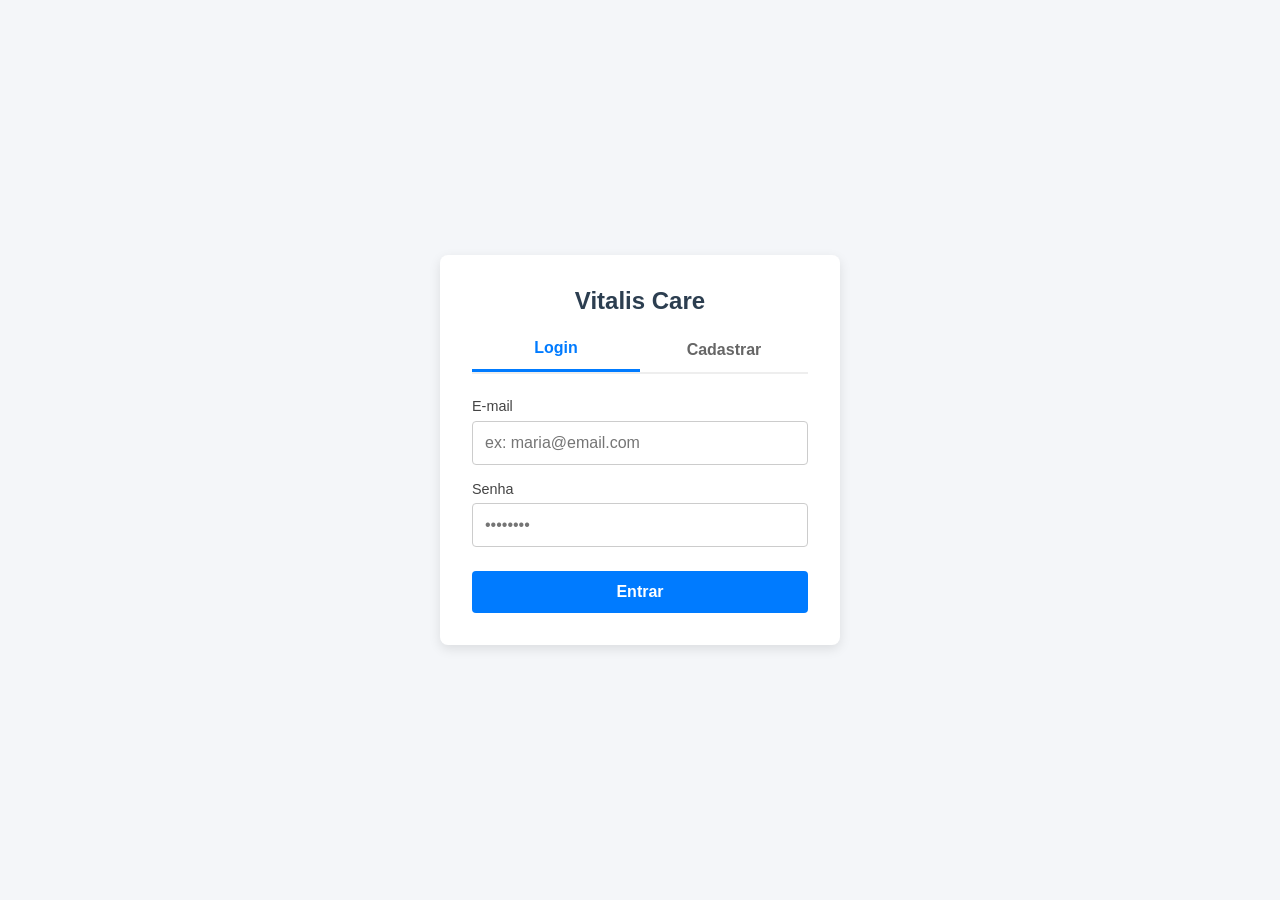
<file: index.html>
<!DOCTYPE html>
<html lang="pt-BR">
<head>
  <meta charset="UTF-8">
  <meta name="viewport" content="width=device-width, initial-scale=1.0">
  <title>Vitalis - Autenticação</title>
  <link rel="stylesheet" href="css/style.css">

  <!-- Roteador de Autenticação / Redirecionamento Automático -->
  <script type="module">
    import { API_AUTH_URL } from './js/config.js';

    (async function verificarRedirecionamento() {
      const urlParams = new URLSearchParams(window.location.search);
      const paramLogout = urlParams.get('logout');

      // Se o usuário veio por uma ação explícita de logout, limpa a sessão local e encerra
      if (paramLogout === 'true') {
        localStorage.clear();
        return;
      }

      const usuarioRaw = localStorage.getItem('usuario');
      if (usuarioRaw) {
        try {
          const usuario = JSON.parse(usuarioRaw);
          
          // Valida com o Backend usando a URL do config.js (Localhost ou Render)
          const res = await fetch(API_AUTH_URL, { 
            method: 'GET', 
            credentials: 'include' 
          });

          // Se a sessão no backend estiver ativa e o telegram já conectado
          if (res.ok && usuario.id && usuario.telegramConectado) {
            const tipoUsuario = (usuario.tipo || usuario.perfil || '').toUpperCase().replace('ROLE_', '');
            const destino = tipoUsuario === 'IDOSO' ? 'home-idoso.html' : 'home-familiar.html';
            window.location.href = `${destino}?id=${usuario.id}&tipo=${tipoUsuario}`;
          } else {
            localStorage.clear();
          }
        } catch (e) {
          localStorage.clear();
        }
      }
    })();
  </script>
</head>
<body>

<div class="container">
  <h2>Vitalis Care</h2>
  
  <!-- Abas de Navegação -->
  <div class="tabs">
    <button id="btnTabLogin" class="tab-btn active" type="button">Login</button>
    <button id="btnTabRegister" class="tab-btn" type="button">Cadastrar</button>
  </div>

  <!-- Formulário de Login -->
  <form id="loginForm">
    <div class="form-group">
      <label for="loginEmail">E-mail</label>
      <input type="email" id="loginEmail" required placeholder="ex: maria@email.com">
    </div>
    <div class="form-group">
      <label for="loginSenha">Senha</label>
      <input type="password" id="loginSenha" required placeholder="••••••••">
    </div>
    <button type="submit">Entrar</button>
  </form>

  <!-- Formulário de Cadastro -->
  <form id="registerForm" class="hidden">
    <div class="form-group">
      <label for="regNome">Nome Completo</label>
      <input type="text" id="regNome" required placeholder="Ex: Maria Silva">
    </div>
    <div class="form-group">
      <label for="regEmail">E-mail</label>
      <input type="email" id="regEmail" required placeholder="ex: maria@email.com">
    </div>
    <div class="form-group">
      <label for="regSenha">Senha</label>
      <input type="password" id="regSenha" required placeholder="••••••••">
    </div>
    <div class="form-group">
      <label for="regTelefone">Telefone</label>
      <input type="tel" id="regTelefone" placeholder="11988887777">
    </div>
    <div class="form-group">
      <label for="regPerfil">Perfil do Usuário</label>
      <select id="regPerfil" required>
        <option value="" disabled selected>Selecione um perfil...</option>
        <option value="FAMILIAR">Familiar</option>
        <option value="IDOSO">Idoso</option>
      </select>
    </div>
    <button type="submit">Criar Conta</button>
  </form>

  <!-- Caixa de Retorno / Feedback -->
  <div id="responseMessage" class="message"></div>

  <!-- Painel de Status do Usuário Logado -->
  <div id="sessionPanel" class="user-info hidden">
    <strong>Status da Sessão:</strong>
    <p id="sessionDetails"></p>
    <button id="btnCheckSession" type="button" class="btn-secondary">Atualizar Status</button>
    <button id="btnLogout" type="button" class="btn-danger">Sair / Logout</button>
  </div>
</div>

<!-- Importação Correta do Script Módulo -->
<script type="module" src="./js/index.js"></script>
</body>
</html>
</file>
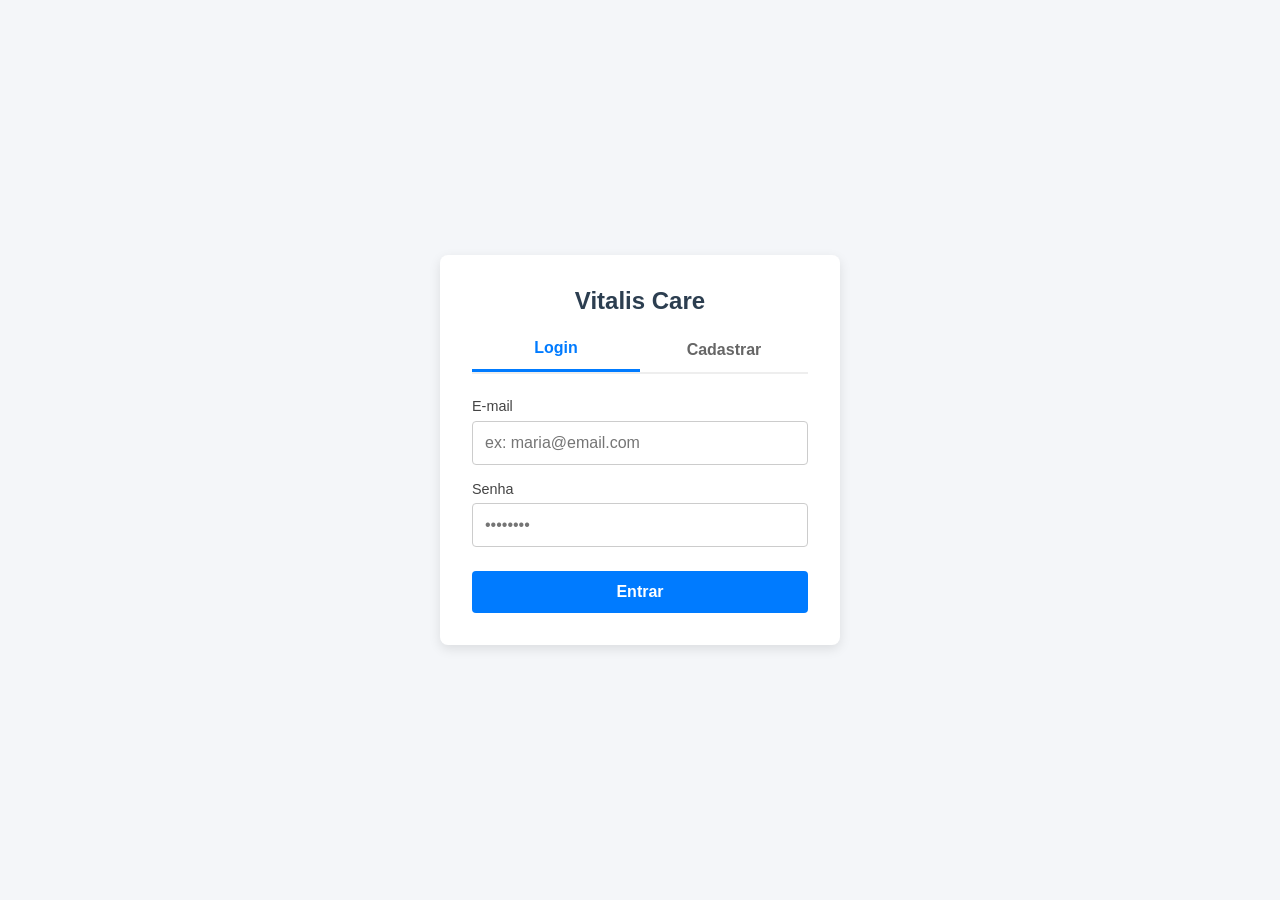
<file: auth.html>
<!DOCTYPE html>
<html lang="pt-BR">
<head>
  <meta charset="UTF-8">
  <meta name="viewport" content="width=device-width, initial-scale=1.0">
  <title>Vitalis - Autenticação</title>
  <link rel="stylesheet" href="css/style.css">

  <!-- Roteador de Autenticação / Redirecionamento Automático -->
<!-- Roteador de Autenticação / Redirecionamento Automático -->
<!-- Roteador de Autenticação / Redirecionamento Automático -->
<script>
  (async function verificarRedirecionamento() {
    const urlParams = new URLSearchParams(window.location.search);
    const paramLogout = urlParams.get('logout');

    // Se o usuário veio por uma ação explícita de logout, limpa a sessão local e encerra
    if (paramLogout === 'true') {
      localStorage.clear();
      return;
    }

    const usuarioRaw = localStorage.getItem('usuario');
    if (usuarioRaw) {
      try {
        const usuario = JSON.parse(usuarioRaw);
        
        // Valida com o Backend se a sessão HTTP/Cookie ainda está ativa no Spring Boot
        const res = await fetch('http://localhost:8080/login', { 
          method: 'GET', 
          credentials: 'include' 
        });

        // Se o Spring Boot aceitou a sessão e o telegram já estava vinculado:
        if (res.ok && usuario.id && usuario.telegramConectado) {
          const tipoUsuario = (usuario.tipo || usuario.perfil || '').toUpperCase();
          const destino = tipoUsuario === 'IDOSO' ? 'home-idoso.html' : 'home-familiar.html';
          window.location.href = `${destino}?id=${usuario.id}&tipo=${tipoUsuario}`;
        } else {
          // Se a sessão no Spring Boot expirou ou não existe mais, limpa o localStorage
          localStorage.clear();
        }
      } catch (e) {
        // Se o backend estiver fora ou ocorrer um erro de parse, invalida a sessão local
        localStorage.clear();
      }
    }
  })();
</script>
</head>
<body>

<div class="container">
  <h2>Vitalis Care</h2>
  
  <!-- Abas de Navegação -->
  <div class="tabs">
    <button id="btnTabLogin" class="tab-btn active" onclick="switchTab('login')">Login</button>
    <button id="btnTabRegister" class="tab-btn" onclick="switchTab('register')">Cadastrar</button>
  </div>

  <!-- Formulario de Login -->
  <form id="loginForm">
    <div class="form-group">
      <label for="loginEmail">E-mail</label>
      <input type="email" id="loginEmail" required placeholder="ex: maria@email.com">
    </div>
    <div class="form-group">
      <label for="loginSenha">Senha</label>
      <input type="password" id="loginSenha" required placeholder="••••••••">
    </div>
    <button type="submit">Entrar</button>
  </form>

  <!-- Formulario de Cadastro -->
  <form id="registerForm" class="hidden">
    <div class="form-group">
      <label for="regNome">Nome Completo</label>
      <input type="text" id="regNome" required placeholder="Ex: Maria Silva">
    </div>
    <div class="form-group">
      <label for="regEmail">E-mail</label>
      <input type="email" id="regEmail" required placeholder="ex: maria@email.com">
    </div>
    <div class="form-group">
      <label for="regSenha">Senha</label>
      <input type="password" id="regSenha" required placeholder="••••••••">
    </div>
    <div class="form-group">
      <label for="regTelefone">Telefone</label>
      <input type="tel" id="regTelefone" placeholder="11988887777">
    </div>
    <div class="form-group">
      <label for="regPerfil">Perfil do Usuário</label>
      <select id="regPerfil" required>
        <option value="" disabled selected>Selecione um perfil...</option>
        <option value="FAMILIAR">Familiar</option>
        <option value="IDOSO">Idoso</option>
      </select>
    </div>
    <button type="submit">Criar Conta</button>
  </form>

  <!-- Caixa de Retorno / Feedback -->
  <div id="responseMessage" class="message"></div>

  <!-- Painel de Status do Usuario Logado -->
  <div id="sessionPanel" class="user-info hidden">
    <strong>Status da Sessão:</strong>
    <p id="sessionDetails"></p>
    <button onclick="checkSession()" class="btn-secondary">Atualizar Status</button>
    <button onclick="logout()" class="btn-danger">Sair / Logout</button>
  </div>
</div>

<script type="module" src="js/auth.js"></script>
</body>
</html>
</file>
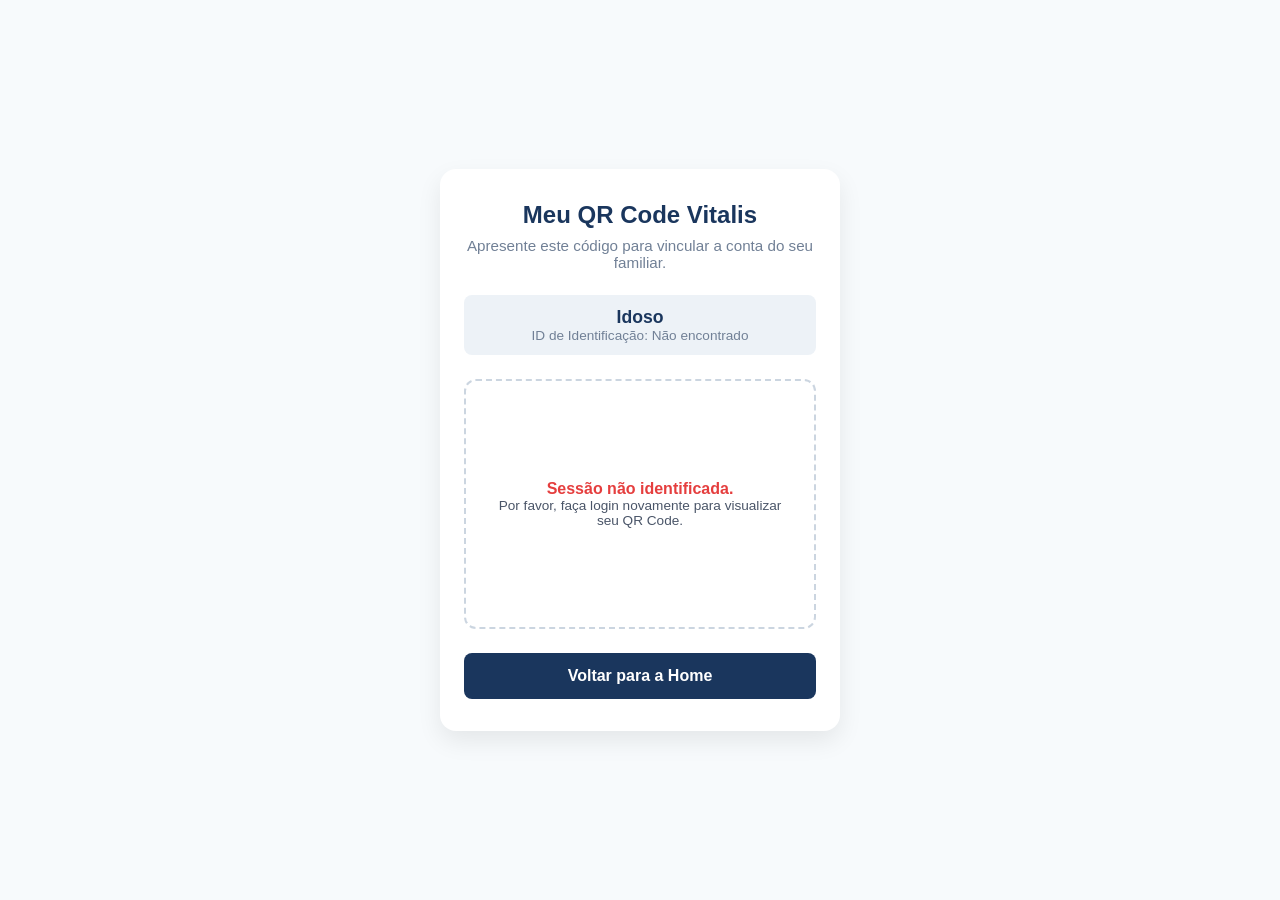
<file: qrcode.html>
<!DOCTYPE html>
<html lang="pt-BR">
<head>
  <meta charset="UTF-8">
  <meta name="viewport" content="width=device-width, initial-scale=1.0">
  <title>Vitalis - Meu QR Code</title>
  <style>
    :root {
      --primary-color: #1a365d;
      --secondary-color: #2b6cb0;
      --background-color: #f7fafc;
      --card-background: #ffffff;
      --text-color: #2d3748;
      --text-muted: #718096;
      --border-radius: 16px;
    }

    * {
      box-sizing: border-box;
      margin: 0;
      padding: 0;
      font-family: 'Segoe UI', Tahoma, Geneva, Verdana, sans-serif;
    }

    body {
      background-color: var(--background-color);
      color: var(--text-color);
      display: flex;
      justify-content: center;
      align-items: center;
      min-height: 100vh;
      padding: 20px;
    }

    .container {
      background-color: var(--card-background);
      border-radius: var(--border-radius);
      box-shadow: 0 10px 25px rgba(0, 0, 0, 0.08);
      padding: 32px 24px;
      max-width: 400px;
      width: 100%;
      text-align: center;
    }

    .header-title {
      color: var(--primary-color);
      font-size: 1.5rem;
      font-weight: 700;
      margin-bottom: 8px;
    }

    .header-subtitle {
      color: var(--text-muted);
      font-size: 0.95rem;
      margin-bottom: 24px;
    }

    .user-info {
      background-color: #edf2f7;
      padding: 12px;
      border-radius: 8px;
      margin-bottom: 24px;
    }

    .user-name {
      font-weight: 600;
      color: var(--primary-color);
      font-size: 1.1rem;
    }

    .user-id {
      font-size: 0.85rem;
      color: var(--text-muted);
    }

    .qrcode-wrapper {
      display: flex;
      justify-content: center;
      align-items: center;
      background: #ffffff;
      padding: 16px;
      border: 2px dashed #cbd5e0;
      border-radius: 12px;
      margin-bottom: 24px;
      min-height: 250px;
    }

    .qrcode-wrapper img {
      max-width: 100%;
      height: auto;
      border-radius: 8px;
      display: block;
    }

    .btn-voltar {
      background-color: var(--primary-color);
      color: #ffffff;
      border: none;
      padding: 14px 28px;
      font-size: 1rem;
      font-weight: 600;
      border-radius: 8px;
      cursor: pointer;
      width: 100%;
      transition: background-color 0.2s ease;
    }

    .btn-voltar:hover {
      background-color: var(--secondary-color);
    }
  </style>
</head>
<body>

  <div class="container">
    <h1 class="header-title">Meu QR Code Vitalis</h1>
    <p class="header-subtitle">Apresente este código para vincular a conta do seu familiar.</p>

    <div class="user-info">
      <div class="user-name" id="idosoNome">Carregando...</div>
      <div class="user-id">ID de Identificação: <span id="idosoIdDisplay">--</span></div>
    </div>

    <!-- Container do QR Code que recebe a tag img do Java -->
    <div id="qrcodeContainer" class="qrcode-wrapper">
      <img id="qrCodeImg" src="" alt="QR Code do Idoso" width="220" height="220" />
    </div>

    <button type="button" class="btn-voltar" onclick="voltarParaHome()">Voltar para a Home</button>
  </div>

  <script type="module" src="js/qrcode.js"></script>
</body>
</html>
</file>
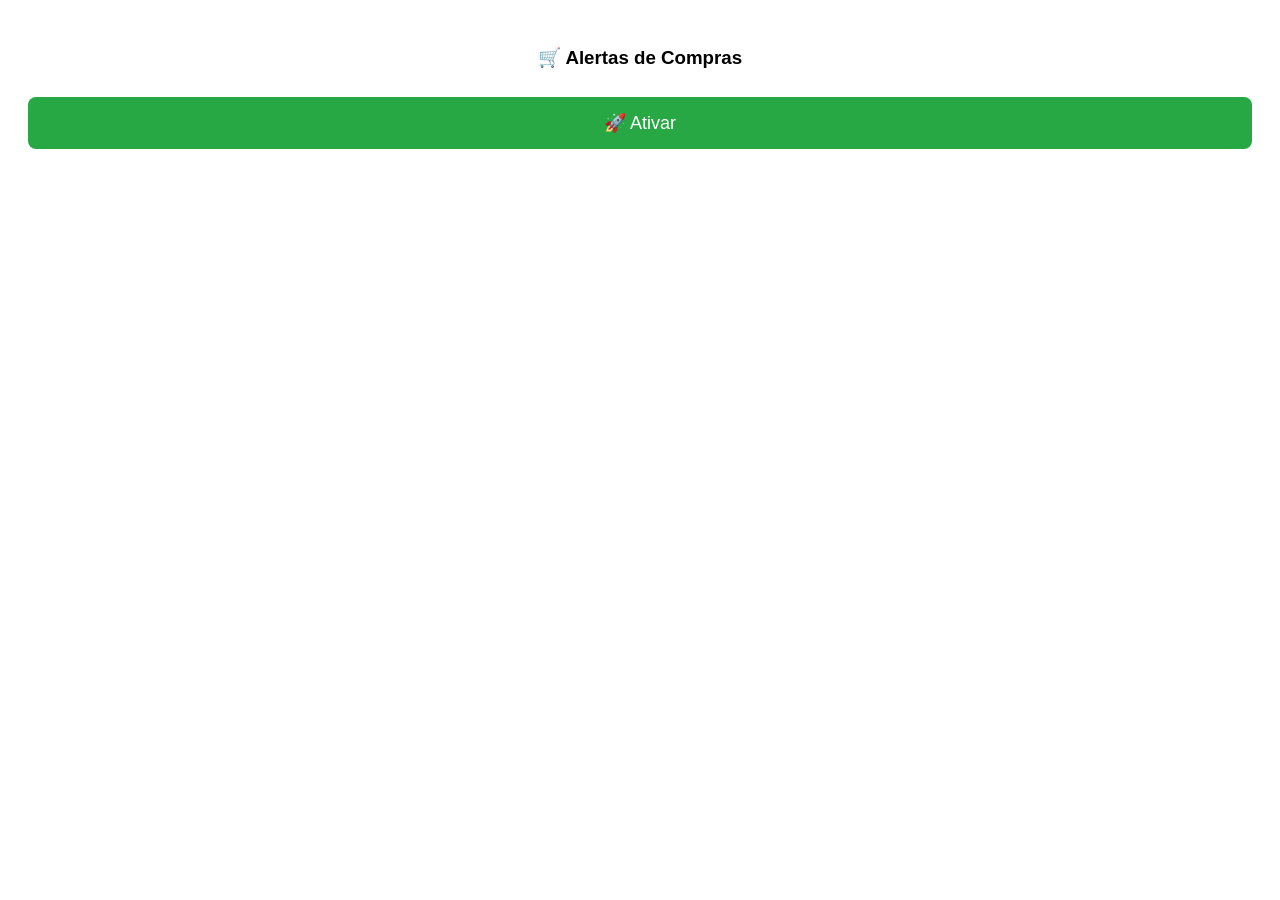
<file: webApp/compra-bot.html>
<!DOCTYPE html>
<html lang="pt-BR">
<head>
  <meta charset="UTF-8">
  <title>Painel de Compras</title>
  <script type="module" src="https://telegram.org/js/telegram-web-app.js"></script>
  <style>
    body { font-family: sans-serif; text-align: center; padding: 20px; }
    .btn { padding: 15px 20px; border-radius: 8px; font-size: 18px; border: none; cursor: pointer; width: 100%; margin-top: 10px; }
    .btn-green { background: #28a745; color: white; }
    .btn-blue { background: #007bff; color: white; }
  </style>
</head>
<body>

  <div id="divAtivar">
    <h3>🛒 Alertas de Compras</h3>
    <button class="btn btn-green" onclick="ativar()">🚀 Ativar</button>
  </div>

  <div id="divConcluido" style="display: none;">
    <h3>✅ Compras Ativadas com Sucesso!</h3>
    <!-- Botão de retorno direto ao ConnectHubSpoke_bot -->
    <button class="btn btn-blue" onclick="voltarParaCentral()">⬅️ Voltar para a Central</button>
  </div>

  <script>
    const tg = window.Telegram.WebApp;
    tg.expand();

    const urlParams = new URLSearchParams(window.location.search);
    const token = urlParams.get('token') || '';
    const isAtivado = urlParams.get('ativado') === 'true';
    const hubUsername = urlParams.get('hubUsername') || 'ConnectHubSpoke_bot';

    if (isAtivado) {
      document.getElementById('divAtivar').style.display = 'none';
      document.getElementById('divConcluido').style.display = 'block';
    }

    function ativar() {
      tg.openTelegramLink(`https://t.me/NotificaCompraBot?start=${token}`);
      setTimeout(() => { tg.close(); }, 300);
    }

    function voltarParaCentral() {
      // Anexa a tag _CMP para registrar o vínculo do bot de compras no backend
      const tokenComTag = token ? `${token}_CMP` : '';
      const linkCentral = tokenComTag 
        ? `https://t.me/${hubUsername}?start=${encodeURIComponent(tokenComTag)}`
        : `https://t.me/${hubUsername}`;

      tg.openTelegramLink(linkCentral);
      setTimeout(() => { tg.close(); }, 300);
    }
  </script>
</body>
</html>
</file>
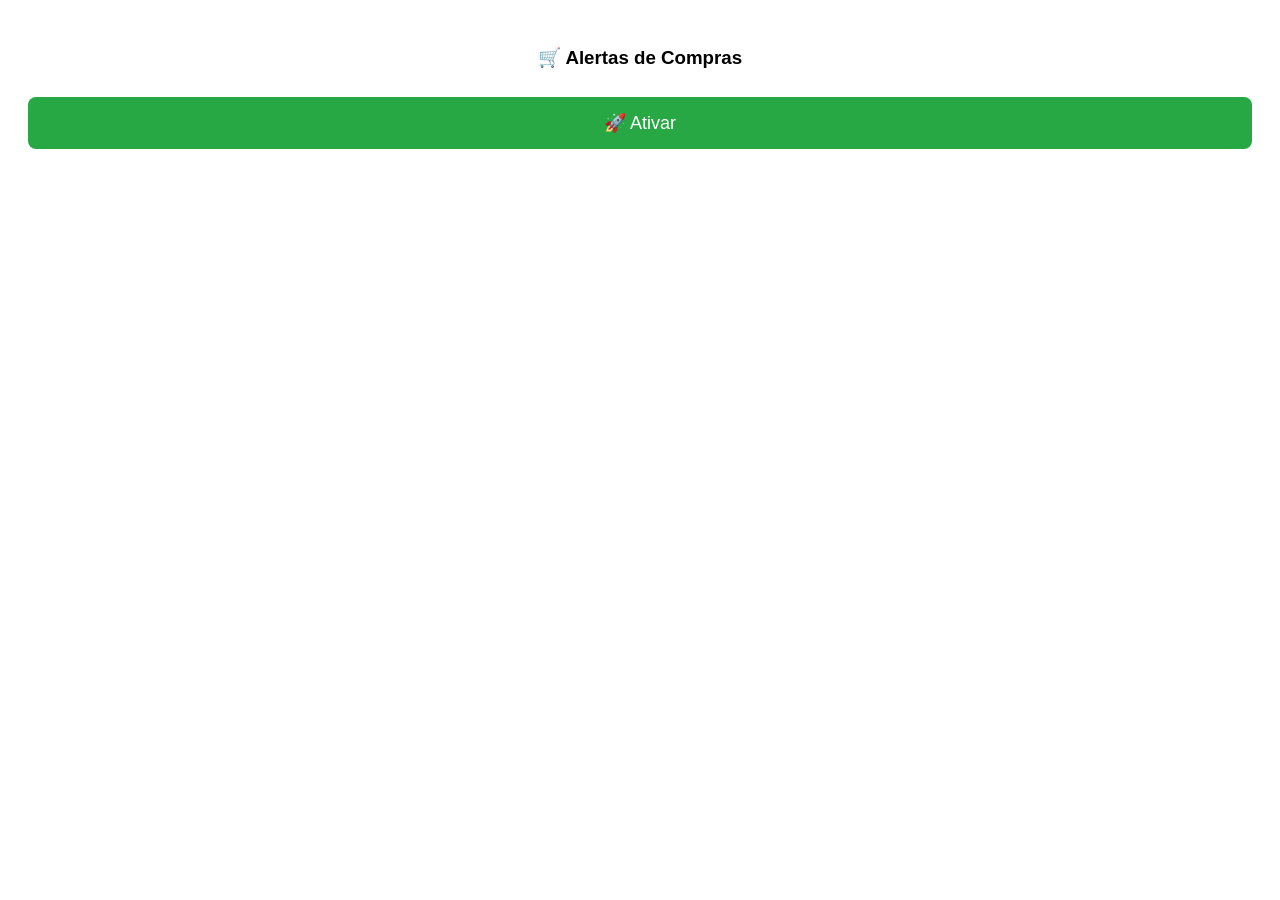
<file: webapp/compra-bot.html>
<!DOCTYPE html>
<html lang="pt-BR">
<head>
  <meta charset="UTF-8">
  <meta name="viewport" content="width=device-width, initial-scale=1.0">
  <title>Painel de Compras</title>
  <!-- SDK oficial do Telegram importado via CDN (sem type="module") -->
  <script src="https://telegram.org/js/telegram-web-app.js"></script>
  <style>
    body { font-family: sans-serif; text-align: center; padding: 20px; }
    .btn { padding: 15px 20px; border-radius: 8px; font-size: 18px; border: none; cursor: pointer; width: 100%; margin-top: 10px; }
    .btn-green { background: #28a745; color: white; }
    .btn-blue { background: #007bff; color: white; }
  </style>
</head>
<body>

  <div id="divAtivar">
    <h3>🛒 Alertas de Compras</h3>
    <button class="btn btn-green" onclick="ativar()">🚀 Ativar</button>
  </div>

  <div id="divConcluido" style="display: none;">
    <h3>✅ Compras Ativadas com Sucesso!</h3>
    <button class="btn btn-blue" onclick="voltarParaCentral()">⬅️ Voltar para a Central</button>
  </div>

  <script>
    const tg = window.Telegram ? window.Telegram.WebApp : null;
    if (tg) {
      tg.ready();
      tg.expand();
    }

    const urlParams = new URLSearchParams(window.location.search);
    const token = urlParams.get('token') || '';
    const isAtivado = urlParams.get('ativado') === 'true';
    const hubUsername = urlParams.get('hubUsername') || 'ConnectHubSpoke_bot';

    if (isAtivado) {
      document.getElementById('divAtivar').style.display = 'none';
      document.getElementById('divConcluido').style.display = 'block';
    }

    function ativar() {
      const targetUrl = `https://t.me/NotificaCompraBot?start=${encodeURIComponent(token)}`;
      if (tg && tg.openTelegramLink) {
        tg.openTelegramLink(targetUrl);
      } else {
        window.location.href = targetUrl;
      }
    }

    function voltarParaCentral() {
      const tokenComTag = token ? `${token}_CMP` : '';
      const linkCentral = tokenComTag 
        ? `https://t.me/${hubUsername}?start=${encodeURIComponent(tokenComTag)}`
        : `https://t.me/${hubUsername}`;

      if (tg && tg.openTelegramLink) {
        tg.openTelegramLink(linkCentral);
      } else {
        window.location.href = linkCentral;
      }
    }
  </script>
</body>
</html>
</file>
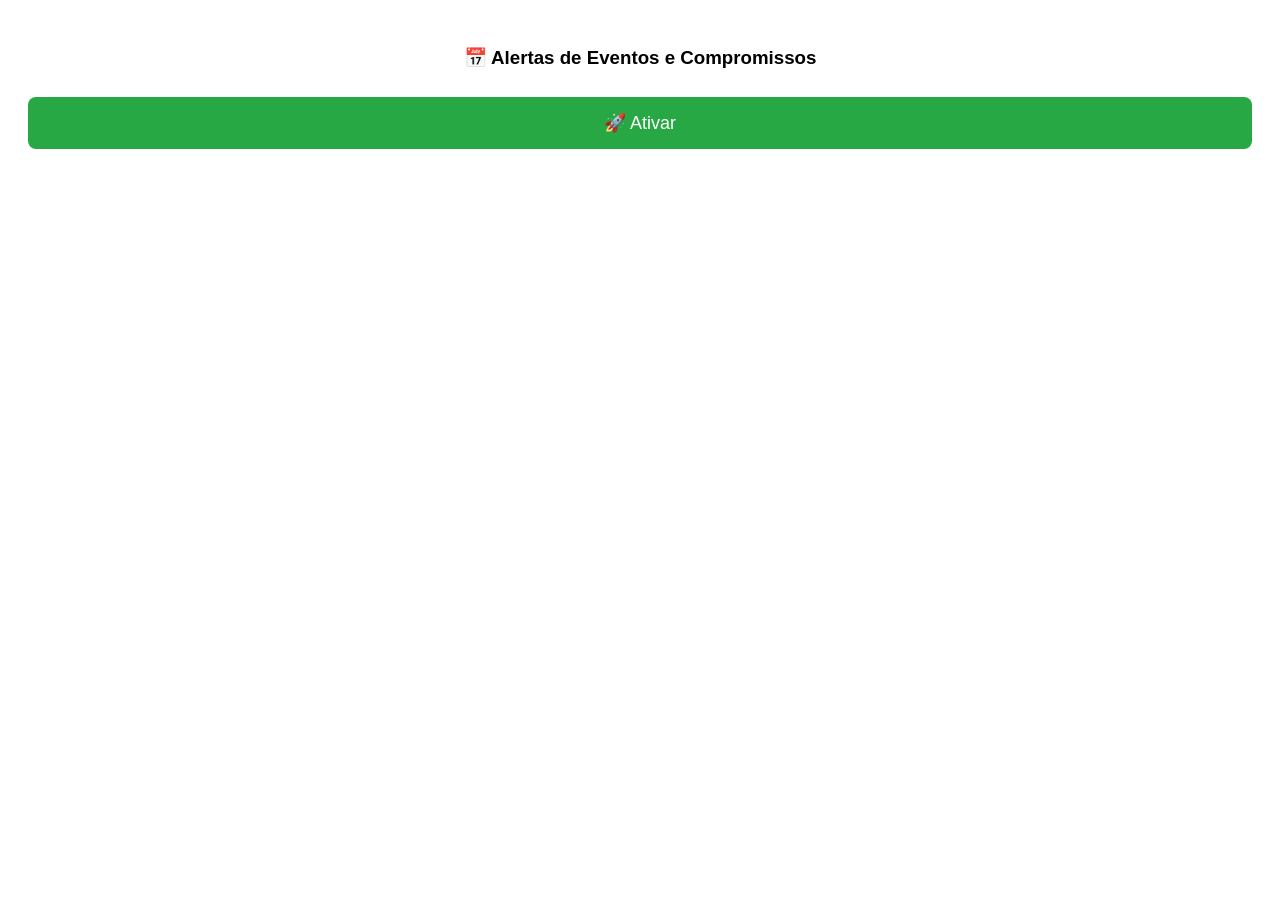
<file: webApp/evento-bot.html>
<!DOCTYPE html>
<html lang="pt-BR">
<head>
  <meta charset="UTF-8">
  <title>Painel de Eventos</title>
  <script src="https://telegram.org/js/telegram-web-app.js"></script>
  <style>
    body { font-family: sans-serif; text-align: center; padding: 20px; }
    .btn { padding: 15px 20px; border-radius: 8px; font-size: 18px; border: none; cursor: pointer; width: 100%; margin-top: 10px; }
    .btn-green { background: #28a745; color: white; }
    .btn-blue { background: #007bff; color: white; }
  </style>
</head>
<body>

  <div id="divAtivar">
    <h3>📅 Alertas de Eventos e Compromissos</h3>
    <button class="btn btn-green" onclick="ativar()">🚀 Ativar</button>
  </div>

  <div id="divConcluido" style="display: none;">
    <h3>✅ Eventos Ativados com Sucesso!</h3>
    <!-- Botão de retorno direto ao ConnectHubSpoke_bot -->
    <button class="btn btn-blue" onclick="voltarParaCentral()">⬅️ Voltar para a Central</button>
  </div>

  <script>
    const tg = window.Telegram.WebApp;
    tg.expand();

    const urlParams = new URLSearchParams(window.location.search);
    const token = urlParams.get('token') || '';
    const isAtivado = urlParams.get('ativado') === 'true';
    const hubUsername = urlParams.get('hubUsername') || 'ConnectHubSpoke_bot';

    if (isAtivado) {
      document.getElementById('divAtivar').style.display = 'none';
      document.getElementById('divConcluido').style.display = 'block';
    }

    function ativar() {
      tg.openTelegramLink(`https://t.me/NotificaEventoBot?start=${token}`);
      setTimeout(() => { tg.close(); }, 300);
    }

    function voltarParaCentral() {
      // Anexa a tag _EVT para registrar o vínculo do bot de eventos no backend
      const tokenComTag = token ? `${token}_EVT` : '';
      const linkCentral = tokenComTag 
        ? `https://t.me/${hubUsername}?start=${encodeURIComponent(tokenComTag)}`
        : `https://t.me/${hubUsername}`;

      tg.openTelegramLink(linkCentral);
      setTimeout(() => { tg.close(); }, 300);
    }
  </script>
</body>
</html>
</file>
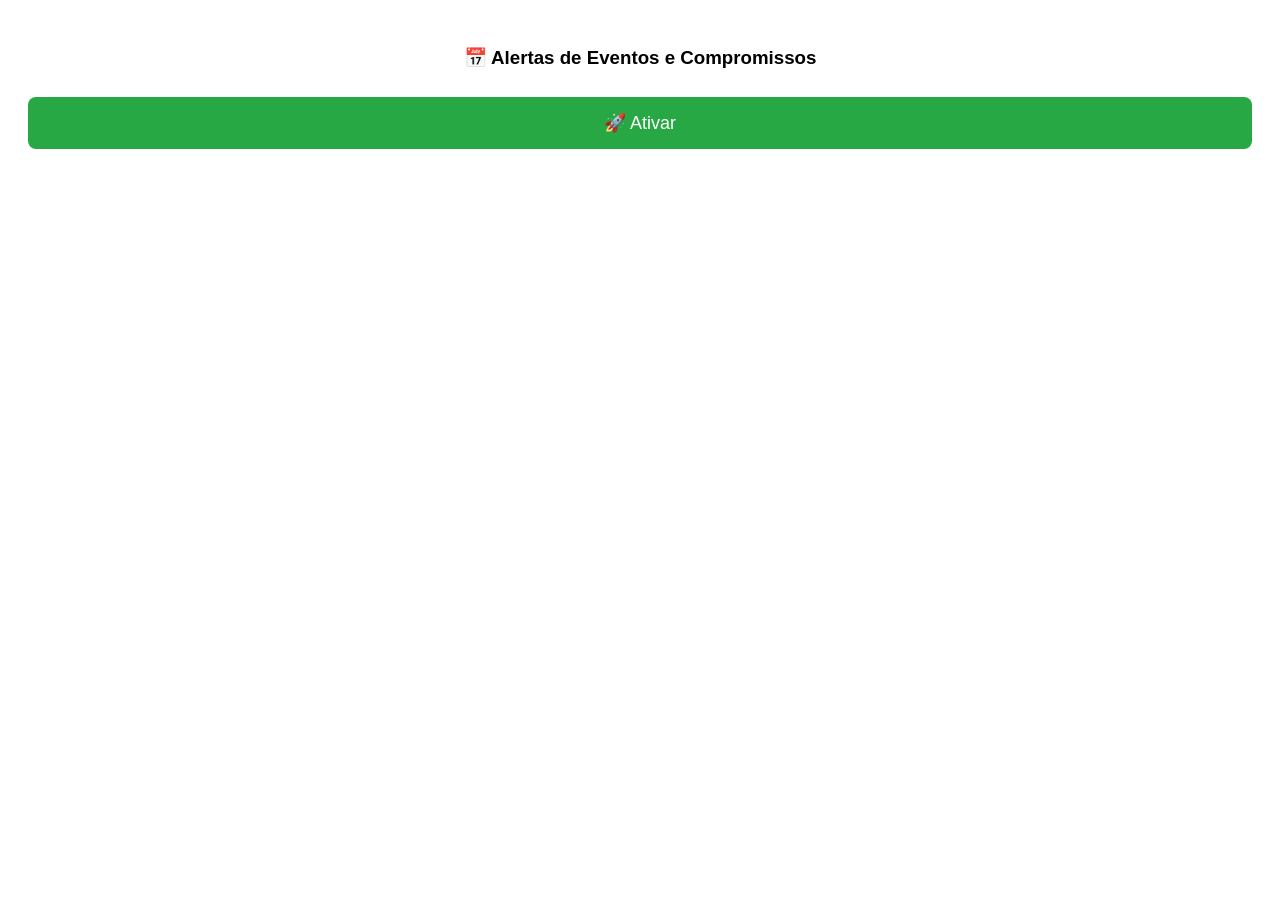
<file: webapp/evento-bot.html>
<!DOCTYPE html>
<html lang="pt-BR">
<head>
  <meta charset="UTF-8">
  <meta name="viewport" content="width=device-width, initial-scale=1.0">
  <title>Painel de Eventos</title>
  <script src="https://telegram.org/js/telegram-web-app.js"></script>
  <style>
    body { font-family: sans-serif; text-align: center; padding: 20px; }
    .btn { padding: 15px 20px; border-radius: 8px; font-size: 18px; border: none; cursor: pointer; width: 100%; margin-top: 10px; }
    .btn-green { background: #28a745; color: white; }
    .btn-blue { background: #007bff; color: white; }
  </style>
</head>
<body>

  <div id="divAtivar">
    <h3>📅 Alertas de Eventos e Compromissos</h3>
    <button class="btn btn-green" onclick="ativar()">🚀 Ativar</button>
  </div>

  <div id="divConcluido" style="display: none;">
    <h3>✅ Eventos Ativados com Sucesso!</h3>
    <button class="btn btn-blue" onclick="voltarParaCentral()">⬅️ Voltar para a Central</button>
  </div>

  <script>
    const tg = window.Telegram ? window.Telegram.WebApp : null;
    if (tg) {
      tg.ready();
      tg.expand();
    }

    const urlParams = new URLSearchParams(window.location.search);
    const token = urlParams.get('token') || '';
    const isAtivado = urlParams.get('ativado') === 'true';
    const hubUsername = urlParams.get('hubUsername') || 'ConnectHubSpoke_bot';

    if (isAtivado) {
      document.getElementById('divAtivar').style.display = 'none';
      document.getElementById('divConcluido').style.display = 'block';
    }

    function ativar() {
      const targetUrl = `https://t.me/NotificaEventoBot?start=${encodeURIComponent(token)}`;
      if (tg && tg.openTelegramLink) {
        tg.openTelegramLink(targetUrl);
      } else {
        window.location.href = targetUrl;
      }
    }

    function voltarParaCentral() {
      const tokenComTag = token ? `${token}_EVT` : '';
      const linkCentral = tokenComTag 
        ? `https://t.me/${hubUsername}?start=${encodeURIComponent(tokenComTag)}`
        : `https://t.me/${hubUsername}`;

      if (tg && tg.openTelegramLink) {
        tg.openTelegramLink(linkCentral);
      } else {
        window.location.href = linkCentral;
      }
    }
  </script>
</body>
</html>
</file>
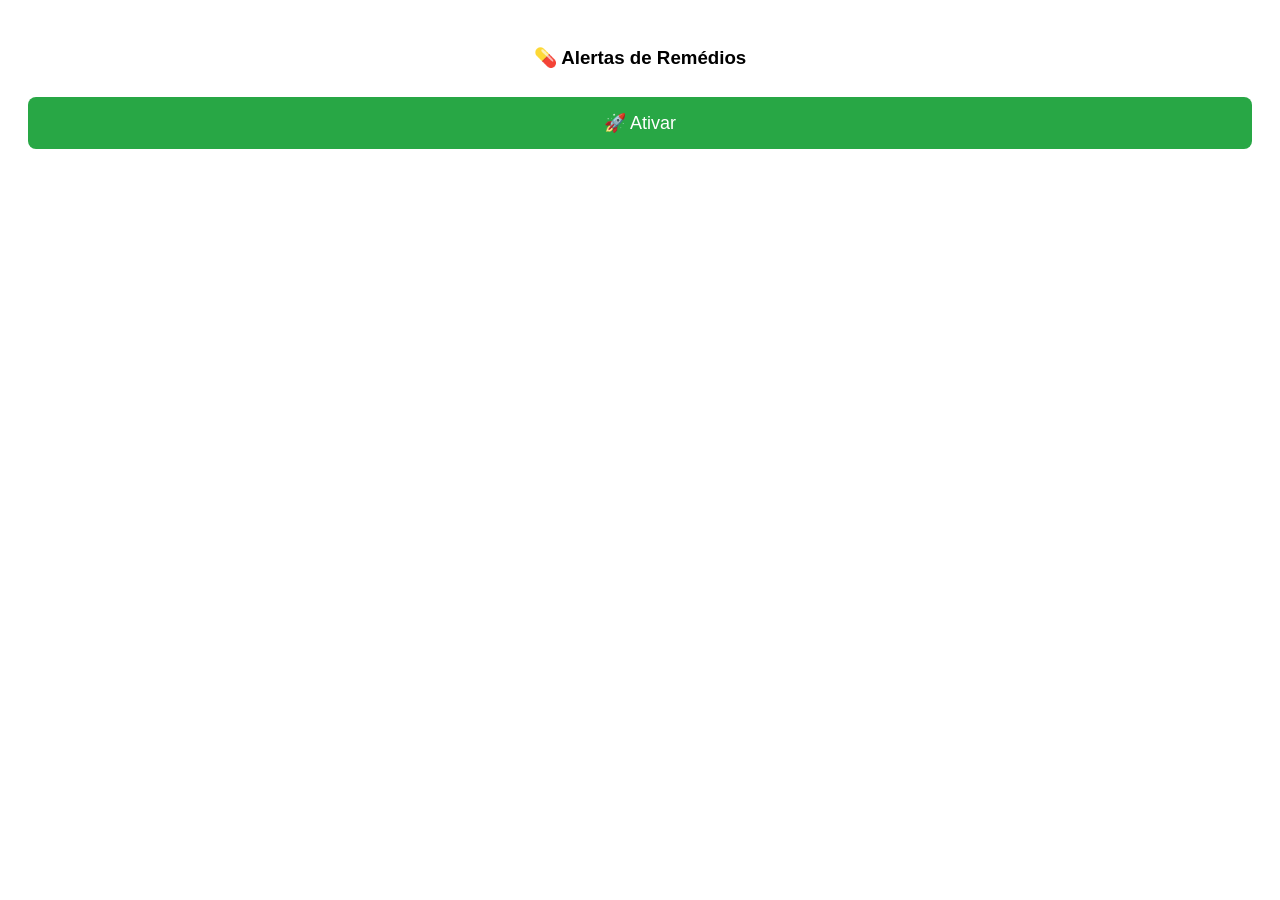
<file: webApp/medicamento-bot.html>
<!DOCTYPE html>
<html lang="pt-BR">
<head>
  <meta charset="UTF-8">
  <title>Painel de Medicamentos</title>
  <script type="module" src="https://telegram.org/js/telegram-web-app.js"></script>
  <style>
    body { font-family: sans-serif; text-align: center; padding: 20px; }
    .btn { padding: 15px 20px; border-radius: 8px; font-size: 18px; border: none; cursor: pointer; width: 100%; margin-top: 10px; }
    .btn-green { background: #28a745; color: white; }
    .btn-blue { background: #007bff; color: white; }
  </style>
</head>
<body>

  <div id="divAtivar">
    <h3>💊 Alertas de Remédios</h3>
    <button class="btn btn-green" onclick="ativar()">🚀 Ativar</button>
  </div>

  <div id="divConcluido" style="display: none;">
    <h3>✅ Remédios Ativados com Sucesso!</h3>
    <!-- Botão de retorno direto ao ConnectHubBot -->
    <button class="btn btn-blue" onclick="voltarParaCentral()">⬅️ Voltar para a Central</button>
  </div>

  <script>
    const tg = window.Telegram.WebApp;
    tg.expand();

    const urlParams = new URLSearchParams(window.location.search);
    const token = urlParams.get('token') || '';
    const isAtivado = urlParams.get('ativado') === 'true';
    const hubUsername = urlParams.get('hubUsername') || 'ConnectHubBot';

    if (isAtivado) {
      document.getElementById('divAtivar').style.display = 'none';
      document.getElementById('divConcluido').style.display = 'block';
    }

    function ativar() {
      tg.openTelegramLink(`https://t.me/NotificaMedBot?start=${token}`);
      setTimeout(() => { tg.close(); }, 300);
    }

    function voltarParaCentral() {
      // Anexa a tag _MED para registrar o vínculo do bot de medicamentos no backend
      const tokenComTag = token ? `${token}_MED` : '';
      const linkCentral = tokenComTag 
        ? `https://t.me/${hubUsername}?start=${encodeURIComponent(tokenComTag)}`
        : `https://t.me/${hubUsername}`;

      tg.openTelegramLink(linkCentral);
      setTimeout(() => { tg.close(); }, 300);
    }
  </script>
</body>
</html>
</file>
<file: css/style.css>
/* Garante que qualquer elemento com a classe .hidden seja escondido, 
   independentemente de qual outro arquivo CSS tente exibi-lo */
.hidden {
  display: none !important;
}

* {
  box-sizing: border-box;
  margin: 0;
  padding: 0;
  font-family: Arial, sans-serif;
}

body {
  background-color: #f0f2f5;
  display: flex;
  justify-content: center;
  align-items: center;
  min-height: 100vh;
}

.container {
  background: white;
  padding: 2rem;
  border-radius: 8px;
  box-shadow: 0 4px 12px rgba(0,0,0,0.1);
  width: 100%;
  max-width: 400px;
}

h2 {
  text-align: center;
  color: #007bff;
  margin-bottom: 1.5rem;
}

.tabs {
  display: flex;
  margin-bottom: 1.5rem;
  border-bottom: 2px solid #eee;
}

.tab-btn {
  flex: 1;
  padding: 0.75rem;
  border: none;
  background: none;
  font-size: 1rem;
  cursor: pointer;
  color: #666;
  font-weight: bold;
}

.tab-btn.active {
  border-bottom: 3px solid #007bff;
  color: #007bff;
}

.form-group {
  margin-bottom: 1rem;
}

label {
  display: block;
  margin-bottom: 0.4rem;
  font-size: 0.9rem;
  color: #444;
}

input, select {
  width: 100%;
  padding: 0.75rem;
  border: 1px solid #ccc;
  border-radius: 4px;
  font-size: 1rem;
}

button[type="submit"] {
  width: 100%;
  padding: 0.75rem;
  background-color: #007bff;
  color: white;
  border: none;
  border-radius: 4px;
  font-size: 1rem;
  font-weight: bold;
  cursor: pointer;
  margin-top: 0.5rem;
}

button[type="submit"]:hover {
  background-color: #0056b3;
}

.btn-secondary {
  margin-top: 0.5rem;
  padding: 0.5rem;
  background: #6c757d;
  color: white;
  border: none;
  border-radius: 4px;
  width: 100%;
  cursor: pointer;
}

.btn-danger {
  margin-top: 0.5rem;
  padding: 0.5rem;
  background: #dc3545;
  color: white;
  border: none;
  border-radius: 4px;
  width: 100%;
  cursor: pointer;
}

.message {
  margin-top: 1rem;
  padding: 0.75rem;
  border-radius: 4px;
  font-size: 0.9rem;
  text-align: center;
  display: none;
}

.message.success {
  background-color: #d4edda;
  color: #155724;
  border: 1px solid #c3e6cb;
}

.message.error {
  background-color: #f8d7da;
  color: #721c24;
  border: 1px solid #f5c6cb;
}

.hidden {
  display: none;
}

.user-info {
  margin-top: 1.5rem;
  padding: 1rem;
  background: #e9ecef;
  border-radius: 4px;
  word-break: break-word;
}

.bot-card {
  background: #f8f9fa;
  border: 1px solid #e0e0e0;
  border-radius: 6px;
  padding: 1rem;
  margin-top: 1rem;
}

.bot-card strong {
  display: block;
  font-size: 1rem;
  color: #007bff;
  margin-bottom: 0.3rem;
}

.bot-card p {
  font-size: 0.85rem;
  color: #555;
  margin-bottom: 0.8rem;
}

.btn-primary {
  display: block;
  text-align: center;
  padding: 0.6rem;
  background-color: #28a745;
  color: white;
  border-radius: 4px;
  text-decoration: none;
  font-weight: bold;
  font-size: 0.9rem;
}

.btn-primary:hover {
  background-color: #218838;
}

.card {
  background: #ffffff;
  border: 1px solid #e2e8f0;
  border-radius: 8px;
  padding: 1.2rem;
  margin-bottom: 1rem;
}

.grid-list {
  display: flex;
  flex-direction: column;
  gap: 0.8rem;
  margin-top: 1rem;
}

.user-card {
  display: flex;
  align-items: center;
  gap: 1rem;
  padding: 0.8rem;
  border: 1px solid #edf2f7;
  border-radius: 6px;
  background-color: #f8fafc;
}

.avatar {
  width: 48px;
  height: 48px;
  border-radius: 50%;
  object-fit: cover;
  border: 2px solid #2b6cb0;
}

.user-info h4 {
  margin: 0;
  font-size: 1rem;
  color: #2d3748;
}

.user-info p {
  margin: 0.2rem 0 0 0;
  font-size: 0.85rem;
  color: #718096;
}

.actions {
  display: flex;
  gap: 0.5rem;
  margin-top: 0.5rem;
}

.btn-success {
  background-color: #38a169;
  color: white;
  border: none;
  padding: 0.4rem 0.8rem;
  border-radius: 4px;
  cursor: pointer;
}

.btn-danger {
  background-color: #e53e3e;
  color: white;
  border: none;
  padding: 0.4rem 0.8rem;
  border-radius: 4px;
  cursor: pointer;
}

.empty-msg {
  color: #a0aec0;
  font-style: italic;
  font-size: 0.9rem;
}

* {
  box-sizing: border-box;
  margin: 0;
  padding: 0;
  font-family: 'Segoe UI', Tahoma, Geneva, Verdana, sans-serif;
}

body {
  background-color: #f4f6f9;
  display: flex;
  justify-content: center;
  align-items: center;
  min-height: 100vh;
  padding: 20px;
}

.card-container {
  background-color: #ffffff;
  border-radius: 12px;
  box-shadow: 0 4px 20px rgba(0, 0, 0, 0.08);
  max-width: 480px;
  width: 100%;
  padding: 32px;
  text-align: center;
}

.telegram-icon {
  font-size: 50px;
  color: #229ED9;
  margin-bottom: 16px;
}

h2 {
  color: #2c3e50;
  margin-bottom: 12px;
  font-size: 24px;
}

p {
  color: #6c757d;
  font-size: 15px;
  line-height: 1.5;
  margin-bottom: 24px;
}

.user-badge {
  background-color: #eef7fc;
  border: 1px solid #bce2f7;
  border-radius: 8px;
  padding: 10px 16px;
  color: #0088cc;
  font-weight: 600;
  font-size: 14px;
  margin-bottom: 24px;
  display: inline-block;
}

.btn-telegram {
  display: flex;
  align-items: center;
  justify-content: center;
  gap: 10px;
  background-color: #229ED9;
  color: #ffffff;
  text-decoration: none;
  font-size: 16px;
  font-weight: bold;
  padding: 14px 24px;
  border-radius: 8px;
  transition: background-color 0.3s ease, transform 0.1s ease;
  cursor: pointer;
}

.btn-telegram:hover {
  background-color: #1d88bc;
  transform: translateY(-2px);
}

.btn-telegram:active {
  transform: translateY(0);
}

.btn-disabled {
  background-color: #cbd5e0;
  pointer-events: none;
  cursor: not-allowed;
}

.message {
  padding: 12px;
  border-radius: 6px;
  margin-bottom: 20px;
  font-size: 14px;
  display: none;
}

.message.error {
  background-color: #fde8e8;
  color: #e53e3e;
  border: 1px solid #feb2b2;
}

.message.success {
  background-color: #def7ec;
  color: #03543f;
  border: 1px solid #84e1bc;
}
</file>
